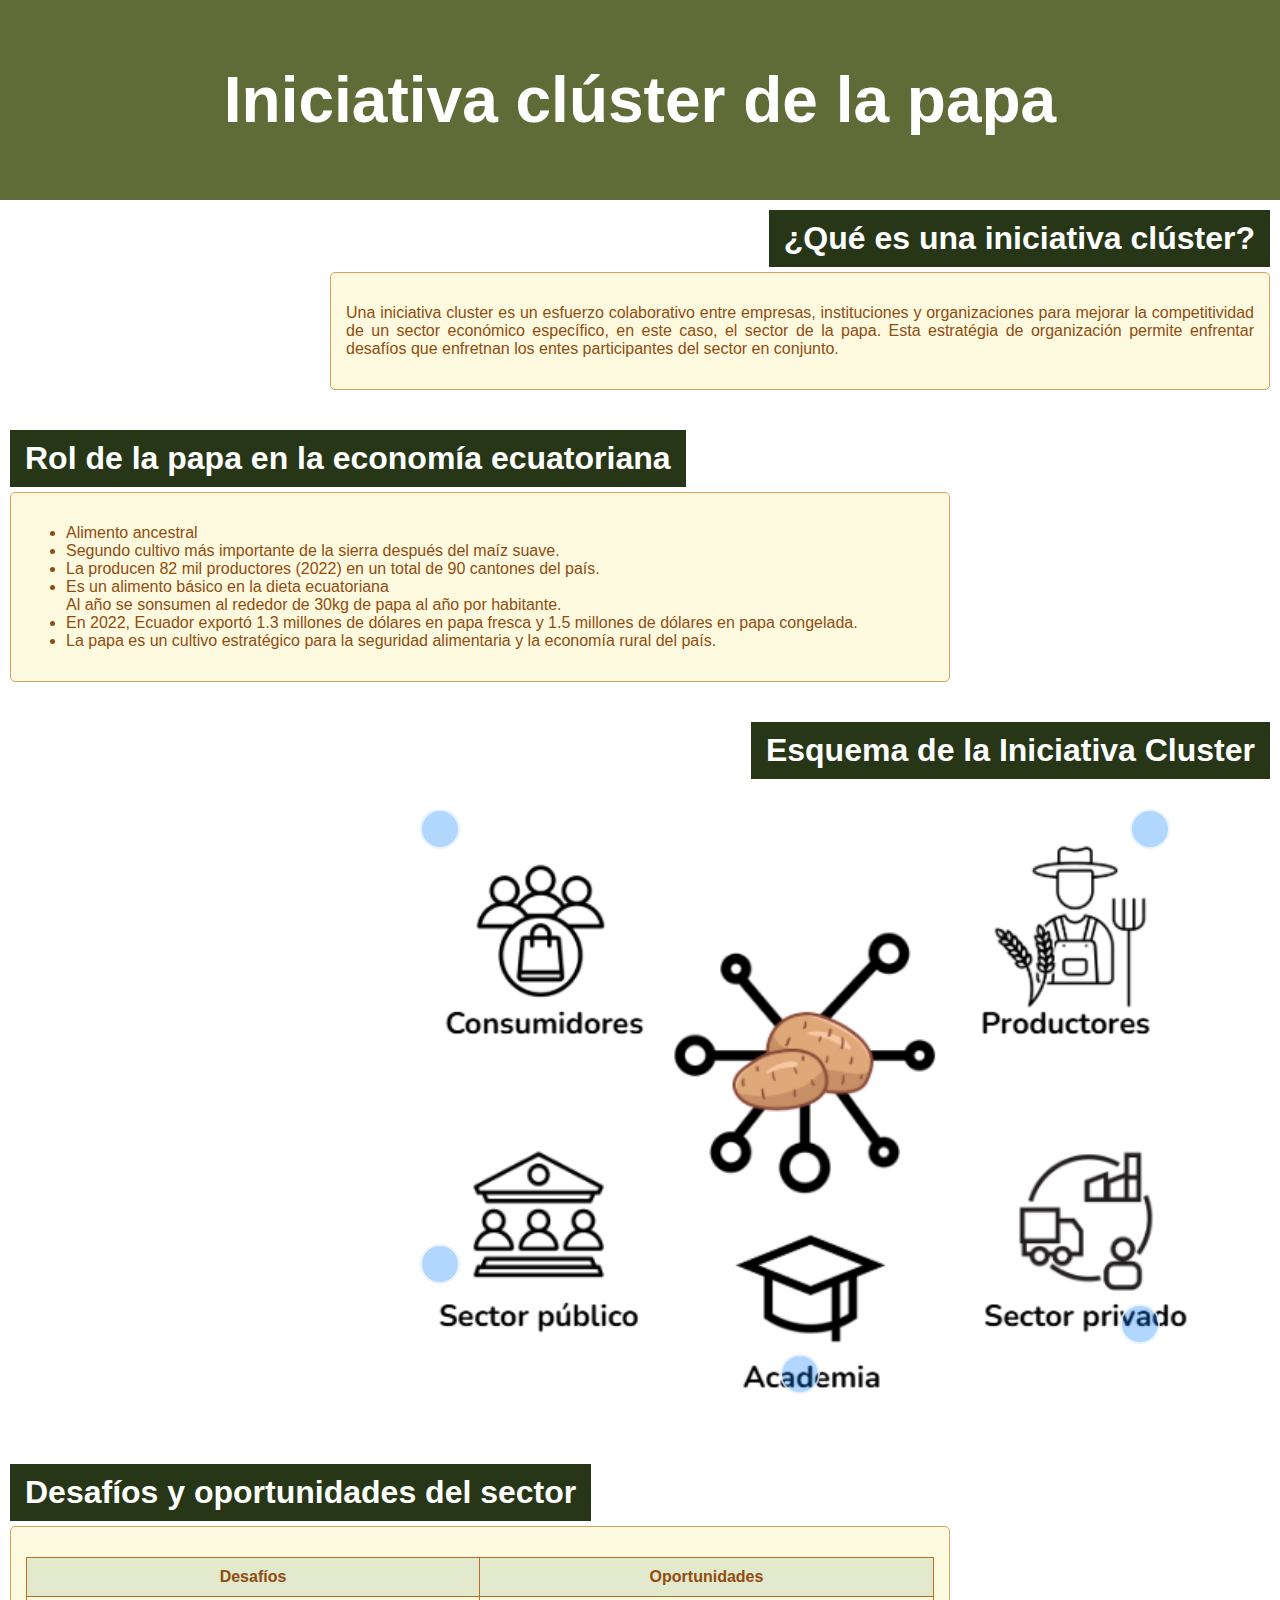
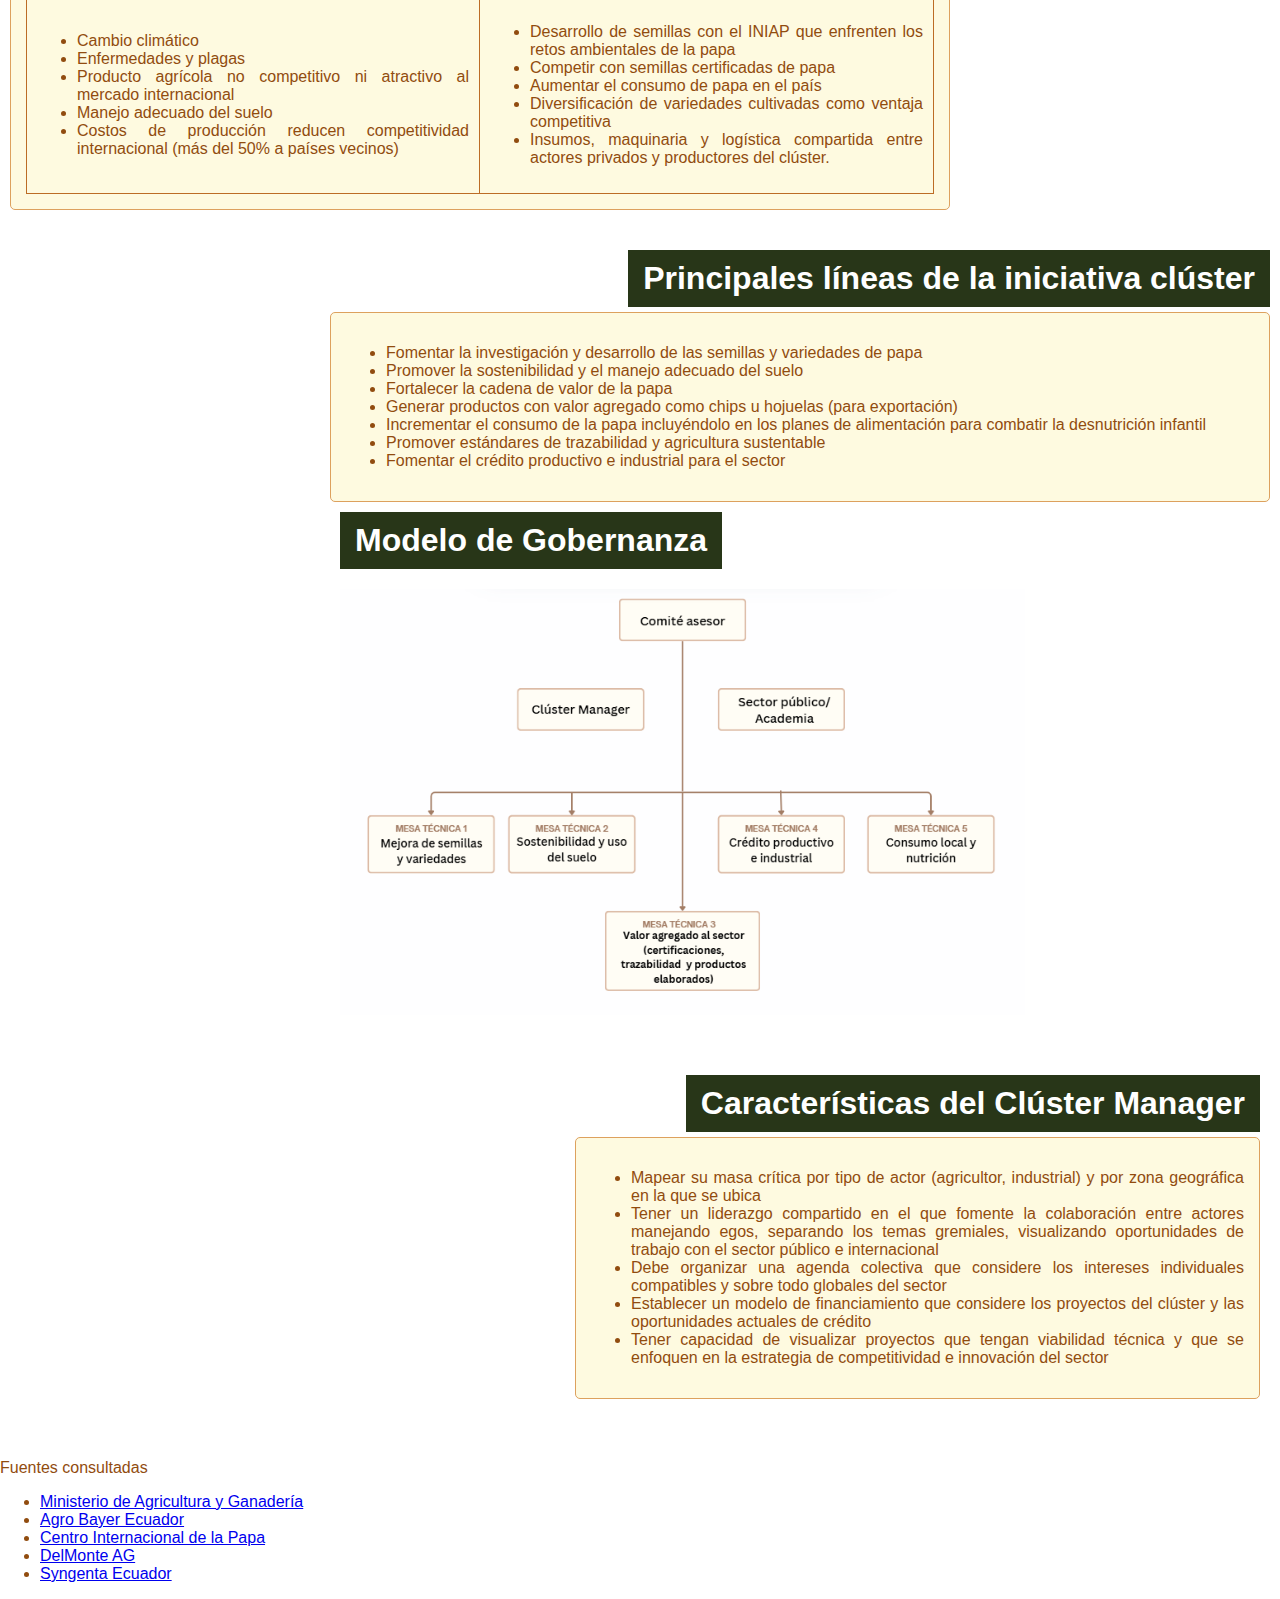
<file: index.html>
<!DOCTYPE html>
<html lang="es">
<head>
    <meta charset="UTF-8" />
    <title>Iniciativa cluster de la papa</title>
    <link rel="stylesheet" href="styles.css" />
</head>
<body>
    <header class="main-header">
        <h1>Iniciativa clúster de la papa</h1>
    </header>

    <div class="content-section right-aligned"> 
        <h1 class="section-header">¿Qué es una iniciativa clúster?</h1>
        <div class="info-box">
            <p>Una iniciativa cluster es un esfuerzo colaborativo entre empresas, instituciones y organizaciones para mejorar la competitividad de un sector económico específico, en este caso, el sector de la papa. Esta estratégia de organización permite enfrentar desafíos que enfretnan los entes participantes del sector en conjunto.</p>
        </div>
    </div>

     <div class="content-section left-aligned">
            <h1 class="section-header">Rol de la papa en la economía ecuatoriana</h1>
            <div class="info-box">
                <p></p>
                <ul>
                    <li> Alimento ancestral</li>
                    <li> Segundo cultivo más importante de la sierra después del maíz suave.</li>
                    <li> La producen 82 mil productores (2022) en un total de 90 cantones del país.</li>
                    <li> Es un alimento básico en la dieta ecuatoriana <br>  Al año se sonsumen al rededor de 30kg de papa al año por habitante.</li>
                    <li> En 2022, Ecuador exportó 1.3 millones de dólares en papa fresca y 1.5 millones de dólares en papa congelada.</li>
                    <li> La papa es un cultivo estratégico para la seguridad alimentaria y la economía rural del país.</li>
                </ul>
            </div>
    </div>
    
    <div class="elementor-element elementor-element-5576214 e-con-full-e-flex e-con" data-id="5576214" data-element_type="container" data-settings="{"context_width":"full","background_background":classic}">
        <div class="elementor-element elementor-element-13db5277 e-con-full-e-flex e-con" data-id="13db5277" data-element_type="container" data-settings="{"context_width":"full","background_background":classic}"></div>
    </div>
        <div class="content-section right-aligned">
            <h1 class="section-header">Esquema de la Iniciativa Cluster</h1>
            <div class="diagram-container">
                <img src="esquema_papa.png" alt="Diagrama de la Iniciativa Cluster de la Papa" class="diagram-img">

                <div class="hotspot-wrapper" style="top: 10px; left: 20px;">
                    <input type="checkbox" id="hotspot1" class="hotspot-checkbox">
                    <label for="hotspot1" class="hotspot-label"></label>
                    <div class="hotspot-info">
                        <p><strong>Consumidores:</strong> Individuos que consumen papa o derivados de la misma.</p>
                    </div>
                </div>

                <div class="hotspot-wrapper" style="top: 10px; right: 30px;">
                    <input type="checkbox" id="hotspot2" class="hotspot-checkbox">
                    <label for="hotspot2" class="hotspot-label"></label>
                    <div class="hotspot-info">
                        <p><strong>Productores:</strong> </p>
                        <ul>
                            <li> Agricultores que siembran y cultivan papa</li>
                            <li> Las principales provincias de producción de papa son Carchi y Chimborazo</li>
                        </ul>
                    </div>
                </div>

                <div class="hotspot-wrapper" style="bottom: 120px; left: 20px;">
                    <input type="checkbox" id="hotspot3" class="hotspot-checkbox">
                    <label for="hotspot3" class="hotspot-label"></label>
                    <div class="hotspot-info">
                        <p><strong>Sector público:</strong> </p>
                        <ul>
                            <li> Ministerio de Agricultura</li>
                            <li> Ministerio de Producción</li>
                            <li> Gobiernos Autónomos Descentralizados</li>
                    </div>
                </div>

                <div class="hotspot-wrapper" style="bottom: 60px; right: 40px;">
                    <input type="checkbox" id="hotspot4" class="hotspot-checkbox">
                    <label for="hotspot4" class="hotspot-label"></label>
                    <div class="hotspot-info">
                        <p><strong>Sector privado:</strong></p>
                        <ul>
                            <li> Empresas procesadoras de papa</li>
                            <li> Distribuidores y comercializadores</li>
                            <li> Asociaciones de productores</li>
                            <li> Syngenta</li>
                            <li> DelMonte AG</li>
                            <li> Asociación de Chefs del Ecuador</li>
                            <li> Sociedad Ecuatoriana Gastronómica</li>
                            <li> KIWA</li>
                            <li> Hortaleg Ecuador</li>
                            <li> CONPAPA - Cooperativa de Productores de Papa</li>
                            <li> Asociación de Productores Agrícolas del Rubro Papa</li>
                        </ul>
                    </div>
                </div>

                <div class="hotspot-wrapper" style="bottom: 10px; left: 50%; transform: translateX(-50%);">
                    <input type="checkbox" id="hotspot5" class="hotspot-checkbox">
                    <label for="hotspot5" class="hotspot-label"></label>
                    <div class="hotspot-info">
                        <p><strong>Academia:</strong> </p>
                        <ul>
                            <li> Instituto Nacional de Investigaciones Agropecuarias (INIAP)</li>
                            <li> Universidad Técnica de Cotopaxi</li>
                            <li> Universidad Técnica del Norte</li>
                            <li> Universidad Técnica Particular de Loja</li>
                            <li> Escuela Superior Politécnica de Chimborazo</li>
                    </div>
                </div>
            </div>
        </div>

        <div class="content-section left-aligned">
            <h1 class="section-header">Desafíos y oportunidades del sector</h1>
            <div class="info-box">
                <table>
                    <thead>
                        <tr>
                            <th>Desafíos</th>
                            <th>Oportunidades</th>
                        </tr>
                    </thead>
                    <tbody>
                        <tr>
                            <td> 
                            <ul>
                                <li> Cambio climático</li>
                                <li> Enfermedades y plagas</li>
                                <li> Producto agrícola no competitivo ni atractivo al mercado internacional</li>
                                <li> Manejo adecuado del suelo</li>
                                <li> Costos de producción reducen competitividad internacional (más del 50% a países vecinos)</li>
                            </ul>
                            </td>
                            <td>
                            <ul>
                                <li> Desarrollo de semillas con el INIAP que enfrenten los retos ambientales de la papa</li>
                                <li> Competir con semillas certificadas de papa</li>
                                <li> Aumentar el consumo de papa en el país</li>
                                <li> Diversificación de variedades cultivadas como ventaja competitiva</li>
                                <li> Insumos, maquinaria y logística compartida entre actores privados y productores del clúster.</li>
                                </td>
                        </tr>
                        </tbody>
                </table>
            </div>
        </div>

        <div class="content-section right-aligned">
            <h1 class="section-header">Principales líneas de la iniciativa clúster</h1>
            <div class="info-box">
                <p> </p>
                <ul>
                    <li> Fomentar la investigación y desarrollo de las semillas y variedades de papa</li>
                    <li> Promover la sostenibilidad y el manejo adecuado del suelo</li>
                    <li> Fortalecer la cadena de valor de la papa</li>
                    <li> Generar productos con valor agregado como chips u hojuelas (para exportación)</li>
                    <li> Incrementar el consumo de la papa incluyéndolo en los planes de alimentación para combatir la desnutrición infantil</li>
                    <li> Promover estándares de trazabilidad y agricultura sustentable</li>
                    <li> Fomentar el crédito productivo e industrial para el sector</li>

                </ul>
            </div>
        
        <div class ="content-section left-aligned">
            <h1 class="section-header">Modelo de Gobernanza</h1>
            <div class="diagram-container">
                <img src="modelo_gob.png" alt="Diagrama Modelo de Gobernanza" class="diagram-img">
            </div>
        </div>

        <div class="content-section right-aligned">
            <h1 class="section-header">Características del Clúster Manager</h1>
            <div class="info-box">
                <p> </p>
                <ul>
                    <li> Mapear su masa crítica por tipo de actor (agricultor, industrial) y por zona geográfica en la que se ubica</li>
                    <li> Tener un liderazgo compartido en el que fomente la colaboración entre actores manejando egos, separando los temas gremiales, visualizando oportunidades de trabajo con el sector público e internacional</li>
                    <li> Debe organizar una agenda colectiva que considere los intereses individuales compatibles y sobre todo globales del sector</li>
                    <li> Establecer un modelo de financiamiento que considere los proyectos del clúster y las oportunidades actuales de crédito</li>
                    <li> Tener capacidad de visualizar proyectos que tengan viabilidad técnica y que se enfoquen en la estrategia de competitividad e innovación del sector</li>
                </ul>
            </div>
        </div>
    </div>
    <footer class="main-footer">
        <p>Fuentes consultadas</p>
        <ul>
            <li> <a href="https://www.agricultura.gob.ec/ecuador-se-proyecta-a-ser-exportador-de-papa/">Ministerio de Agricultura y Ganadería</a></li>
            <li> <a href="https://www.agro.bayer.ec/es-ec/cultivos/papa.html">Agro Bayer Ecuador</a></li>
            <li> <a href="https://cipotato.org/es/">Centro Internacional de la Papa</a></li>
            <li> <a href="https://www.delmonte.com.ec/produccion-de-papa-en-ecuador-y-su-importancia/">DelMonte AG</a></li>
            <li> <a href="https://www.syngenta.com.ec/papa">Syngenta Ecuador</a></li>
</body>
</html>
</file>
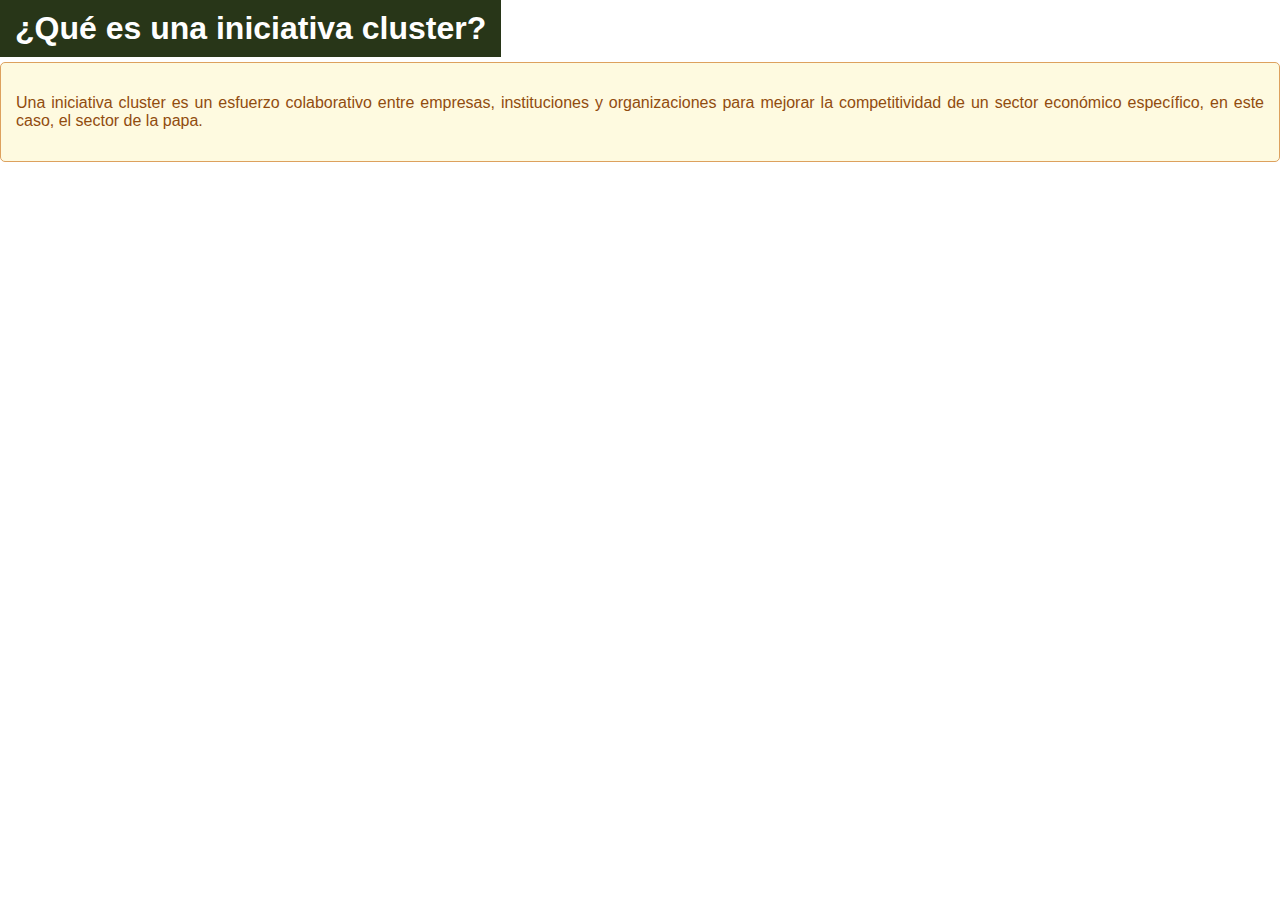
<file: iniciativa_cluster.html>
<!DOCTYPE html>
<html lang="span">
<head>
    <meta charset="UTF-8" />
    <title>Iniciativa cluster de la papa</title>
    <link rel="stylesheet" href="styles.css" />
</head>
<body>
    <h1 class="section-header">¿Qué es una iniciativa cluster?</h1>
    <div class="info-box">
        <p>Una iniciativa cluster es un esfuerzo colaborativo entre empresas, instituciones y organizaciones para mejorar la competitividad de un sector económico específico, en este caso, el sector de la papa.</p>

</body>
</html>
</file>
<file: styles.css>
body {
    font-family: Arial, sans-serif;
    margin: 0;
    padding: 0;
    background-color: white;
    color: #914c0f;
}

/* Encabezado principal: verde azulado con letras blancas */
.main-header {
    background-color: #606c38; /* Verde azulado */
    color: white;
    text-align: center;
    padding: 20px 0;
    font-size: 2em; /* Tamaño de letra más grande para el título */
    font-weight: bold;
}

/* Contenedores de sección para la alineación y el ancho */
.content-section {
    width: 75%; /* Ocupa 3/4 del horizontal */
    margin-bottom: 20px; /* Espacio entre secciones */
    padding: 10px; /* Espaciado interno para el contenido */
    box-sizing: border-box; /* Incluye padding y borde en el ancho total */
}

/* Alineación a la derecha */
.right-aligned {
    margin-left: 25%; /* Empuja el contenido para que empiece en el 25% de la página */
    text-align: right; /* Alinea el texto dentro de esta sección a la derecha */
}

/* Alineación a la izquierda */
.left-aligned {
    margin-right: 25%; /* Empuja el contenido para que termine en el 75% de la página */
    text-align: left; /* Alinea el texto dentro de esta sección a la izquierda */
}

/* Estilo para los títulos de sección: fondo azul, letras blancas */
.section-header {
    background-color: #283618; /* Azul */
    color: white;
    padding: 10px 15px; /* Espaciado interno */
    margin: 0; /* Elimina el margen por defecto del h1 para pegarlo a la caja */
    display: inline-block; /* Para que el fondo azul solo ocupe el ancho del texto */
    /* Si quieres que ocupe todo el ancho de su contenedor, usa display: block; */
    /* width: 100%; */
}

/* Estilo para los recuadros de información: azul claro con borde */
.info-box {
    background-color: #fefae0; /* Un azul muy claro */
    border: 1px solid #dda15e; /* Borde azul claro */
    padding: 15px; /* Espaciado interno */
    margin-top: 5px; /* Pequeño espacio entre el título y la caja */
    border-radius: 5px;
    text-align: justify; /* Bordes ligeramente redondeados */
    /* Asegura que el texto esté alineado según la alineación de la sección */
}

/* Contenedor del diagrama: para centrar la imagen y posicionar hotspots */
.diagram-container {
    position: relative; /* Es crucial para posicionar los hotspots absolutamente */
    width: 100%;
    max-width: 800px; /* Un ancho máximo para tu imagen, ajusta si es necesario */
    margin: 20px auto; /* Centra el contenedor horizontalmente */
    text-align: center; /* Centra la imagen dentro del contenedor si es más pequeña que max-width */
}

.diagram-img {
    width: 100%;
    height: auto; /* Mantiene la proporción de la imagen */
    display: block; /* Elimina el espacio extra que a veces deja la imagen */
}

/* Estilos para los hotspots (áreas clicables sobre la imagen) */
.hotspot-wrapper {
    position: absolute; /* Permite posicionar libremente sobre la imagen */
    /* Puedes ajustar el tamaño de los hotspots aquí o individualmente en el HTML */
    width: 40px; /* Tamaño del área clicable */
    height: 40px; /* Tamaño del área clicable */
    cursor: pointer; /* Cambia el cursor para indicar que es clicable */
    z-index: 5; /* Asegura que estén por encima de la imagen */
}

/* Oculta el checkbox real */
.hotspot-checkbox {
    display: none;
}

/* La etiqueta (label) que será el área clicable */
.hotspot-label {
    display: block;
    width: 100%;
    height: 100%;
    background-color: rgba(0, 123, 255, 0.3); /* Un azul semitransparente para que se vean */
    border-radius: 50%; /* Hace que el hotspot sea circular */
    border: 2px solid rgba(255, 255, 255, 0.7); /* Borde blanco para destacarlo */
    box-sizing: border-box; /* Para que el borde no aumente el tamaño */
    transition: background-color 0.2s ease; /* Transición suave al pasar el mouse */
}

/* Efecto hover para el label */
.hotspot-label:hover {
    background-color: rgba(0, 123, 255, 0.5); /* Se vuelve más opaco al pasar el mouse */
}

/* Estilo para el recuadro de información del hotspot: café */
.hotspot-info {
    position: absolute;
    background-color: #8B4513; /* Café */
    color: white;
    padding: 10px;
    border-radius: 5px;
    z-index: 10; /* Asegura que esté por encima de todo */
    min-width: 200px; /* Ancho mínimo para el recuadro de información */
    left: 50%; /* Centra el recuadro horizontalmente con respecto a su hotspot */
    transform: translateX(-50%); /* Ajusta el centrado */
    bottom: 100%; /* Posiciona el recuadro encima del hotspot */
    margin-bottom: 10px; /* Espacio entre el hotspot y el recuadro */
    display: none; /* Inicialmente oculto */
    text-align: left; /* Asegura que el texto dentro del recuadro esté alineado a la izquierda */
    box-shadow: 0 2px 5px rgba(0,0,0,0.2); /* Sombra para que se vea más flotante */
}

/* REGLA CLAVE: Muestra el recuadro de información cuando el checkbox está marcado */
.hotspot-checkbox:checked + .hotspot-label + .hotspot-info {
    display: block;
}

/* Estilos para la tabla de desafíos y oportunidades */
table {
    width: 100%;
    border-collapse: collapse; /* Elimina el doble borde entre celdas */
    margin-top: 15px; /* Espacio entre el contenido y la tabla */
    background-color: #fefae0; /* Fondo blanco para la tabla */
}

table, th, td {
    border: 1px solid #bc6c25; /* Bordes suaves para todas las celdas */
}

th {
    background-color: #e2e9cd; /* Fondo gris claro para los encabezados de la tabla */
    font-weight: bold; /* Negrita para los encabezados */
    padding: 10px; /* Espaciado interno */
    text-align: center; /* Alineación del texto en celdas */
}
td {
    padding: 10px; /* Espaciado interno */
    font-weight: normal;
    text-align: justify; /*Justificar texto de la tabla
}

/* Alternar colores de filas (opcional, para mejor legibilidad) */
tr:nth-child(even) {
    background-color: #f9f9f9;
}
</file>
